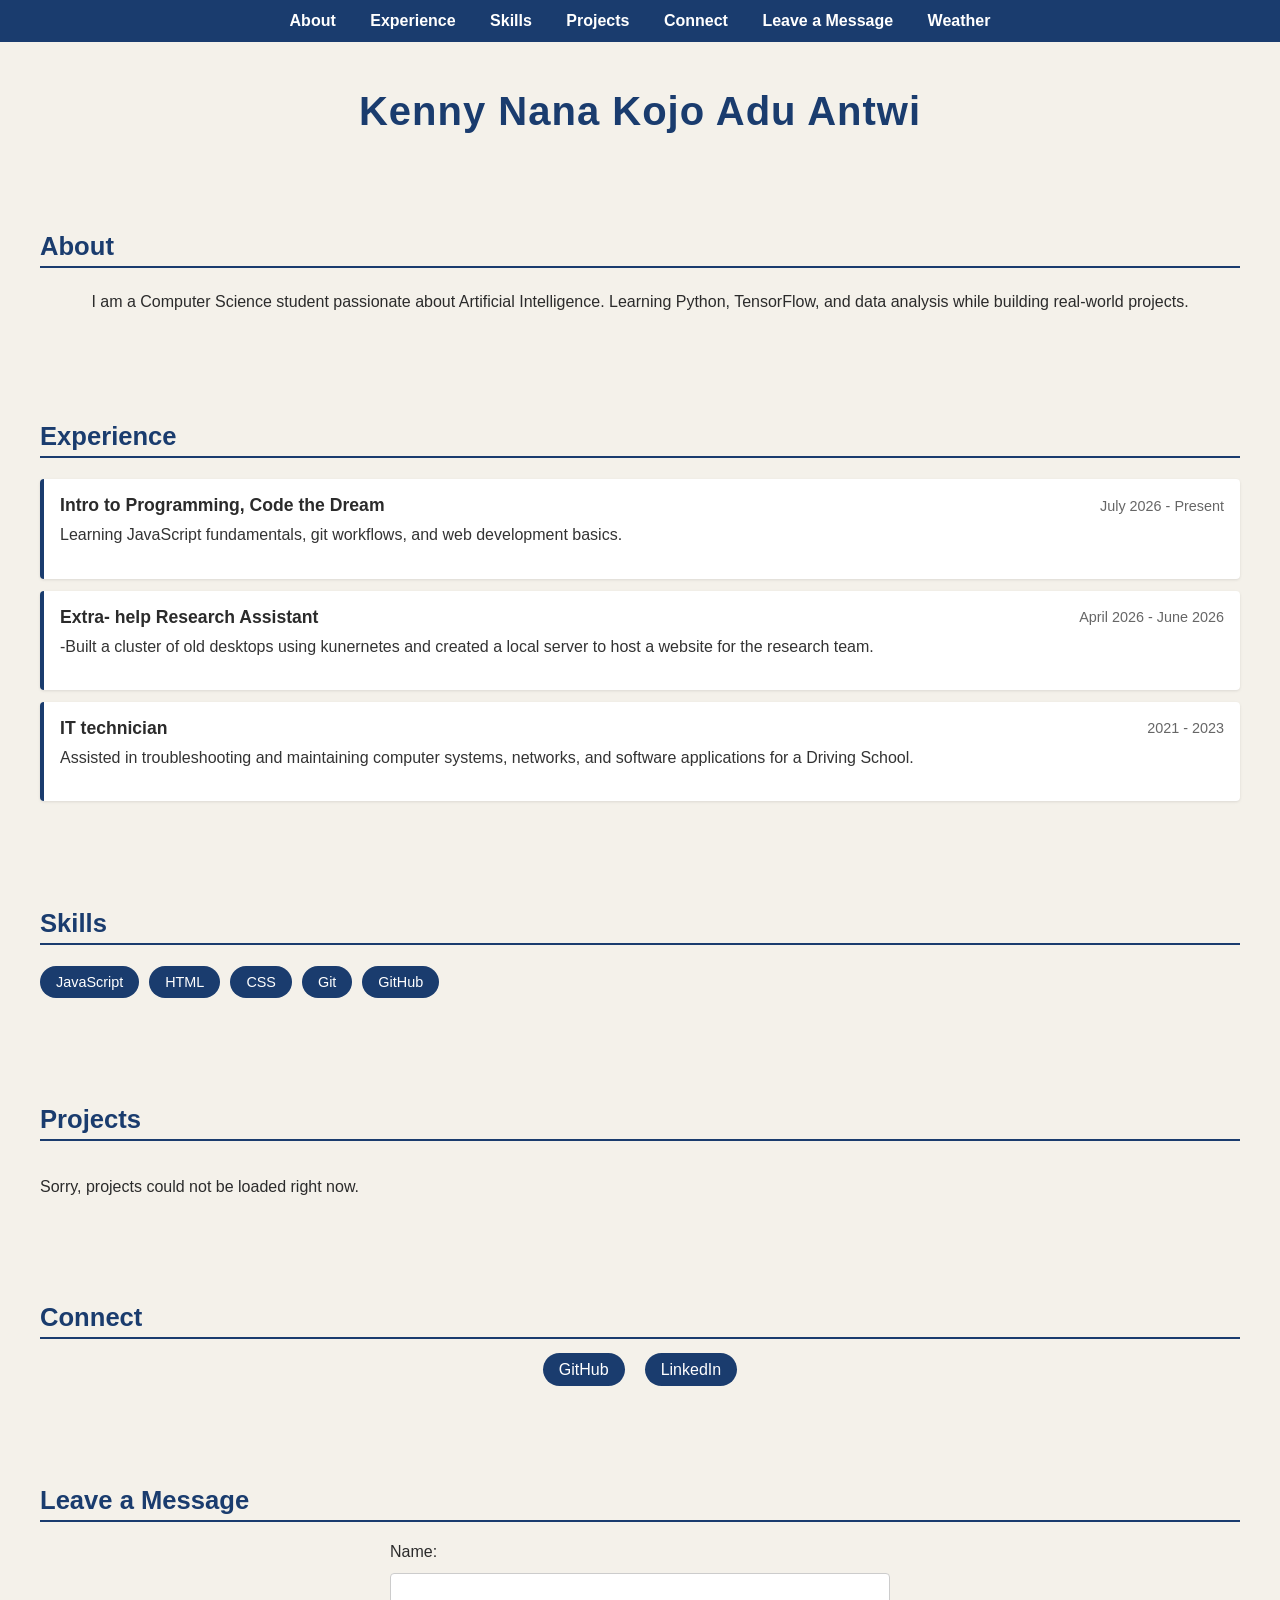
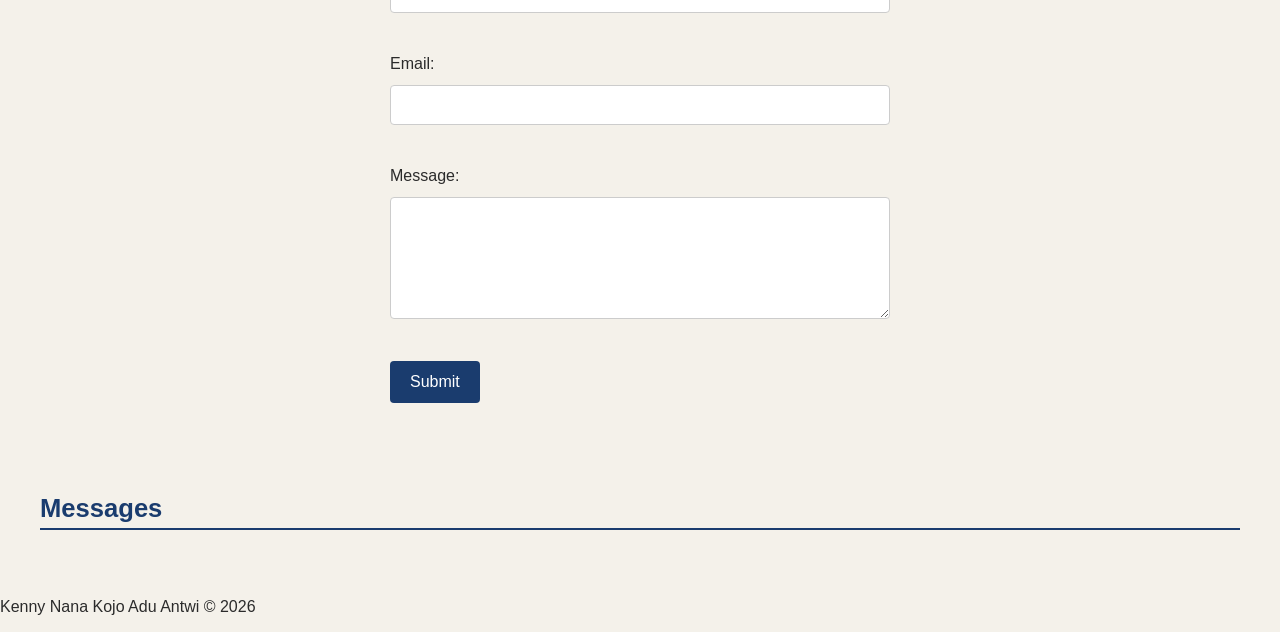
<file: index.html>
<!DOCTYPE html>
<html>
<head>
    <title>Kenny Nana Kojo Adu Antwi's Portfolio</title>
    <meta charset="utf-8">
    <meta name="description" content="Portfolio site for Kenny Nana Kojo Adu Antwi, an aspiring software developer.">
    <meta name="author" content="Kenny Nana Kojo Adu Antwi">
    <link rel="stylesheet" href="css/index.css">
</head>
<body>
    <nav>
        <a href="#About">About</a>
        <a href="#Experience">Experience</a>
        <a href="#Skills">Skills</a>
        <a href="#Projects">Projects</a>
        <a href="#Connect">Connect</a>
        <a href="#LeaveMessage">Leave a Message</a>
        <a href="openapi.html">Weather</a>
    </nav>

    <h1>Kenny Nana Kojo Adu Antwi</h1>

    <section id="About">
        <h2>About</h2>
        <p>
            I am  a Computer Science student passionate about Artificial Intelligence. Learning Python, TensorFlow, and data analysis while building real-world projects.
        </p>
    </section>

    <section id="Experience">
    <h2>Experience</h2>
    <ul>
        <li class="experience-item">
            <div class="experience-header">
                <span class="experience-title">Intro to Programming, Code the Dream</span>
                <span class="experience-date">July 2026 - Present</span>
            </div>
            <p class="experience-description">
                Learning JavaScript fundamentals, git workflows, and web development basics.
            </p>
        </li>
        <li class="experience-item">
            <div class="experience-header">
                <span class="experience-title">Extra- help Research Assistant</span>
                <span class="experience-date">April 2026 - June 2026</span>
            </div>
            <p class="experience-description">
                -Built a cluster of old desktops using kunernetes and created a local server to host a website for the research team.
            </p>
        </li>
        <li class="experience-item">
            <div class="experience-header">
                <span class="experience-title">IT technician</span>
                <span class="experience-date">2021 - 2023</span>
            </div>
            <p class="experience-description">
                Assisted in troubleshooting and maintaining computer systems, networks, and software applications for a Driving School.
            </p>
        </li>
    </ul>
</section>
    <section id="Skills">
        <h2>Skills</h2>
        <ul></ul>
    </section>

    <section id="Projects">
        <h2>Projects</h2>
        <ul></ul>
    </section>

    <section id="Connect">
        <h2>Connect</h2>
        <ul>
            <li><a href="https://github.com/kenshewrote">GitHub</a></li>
            <li><a href="https://www.linkedin.com/in/kenny-adu-antwi">LinkedIn</a></li>
        </ul>
    </section>
    <section id="LeaveMessage">
    <h2>Leave a Message</h2>
    <form name="leave_message">
        <label for="usersName">Name:</label>
        <input type="text" name="usersName" id="usersName" required>
        <br>
        <label for="usersEmail">Email:</label>
        <input type="email" name="usersEmail" id="usersEmail" required>
        <br>
        <label for="usersMessage">Message:</label>
        <textarea name="usersMessage" id="usersMessage" required></textarea>
        <br>
        <button type="submit">Submit</button>
    </form>
    </section>

    <section id="messages">
        <h2>Messages</h2>
        <ul></ul>
    </section>

    <script src="js/index.js"></script>
</body>
</html>
</file>
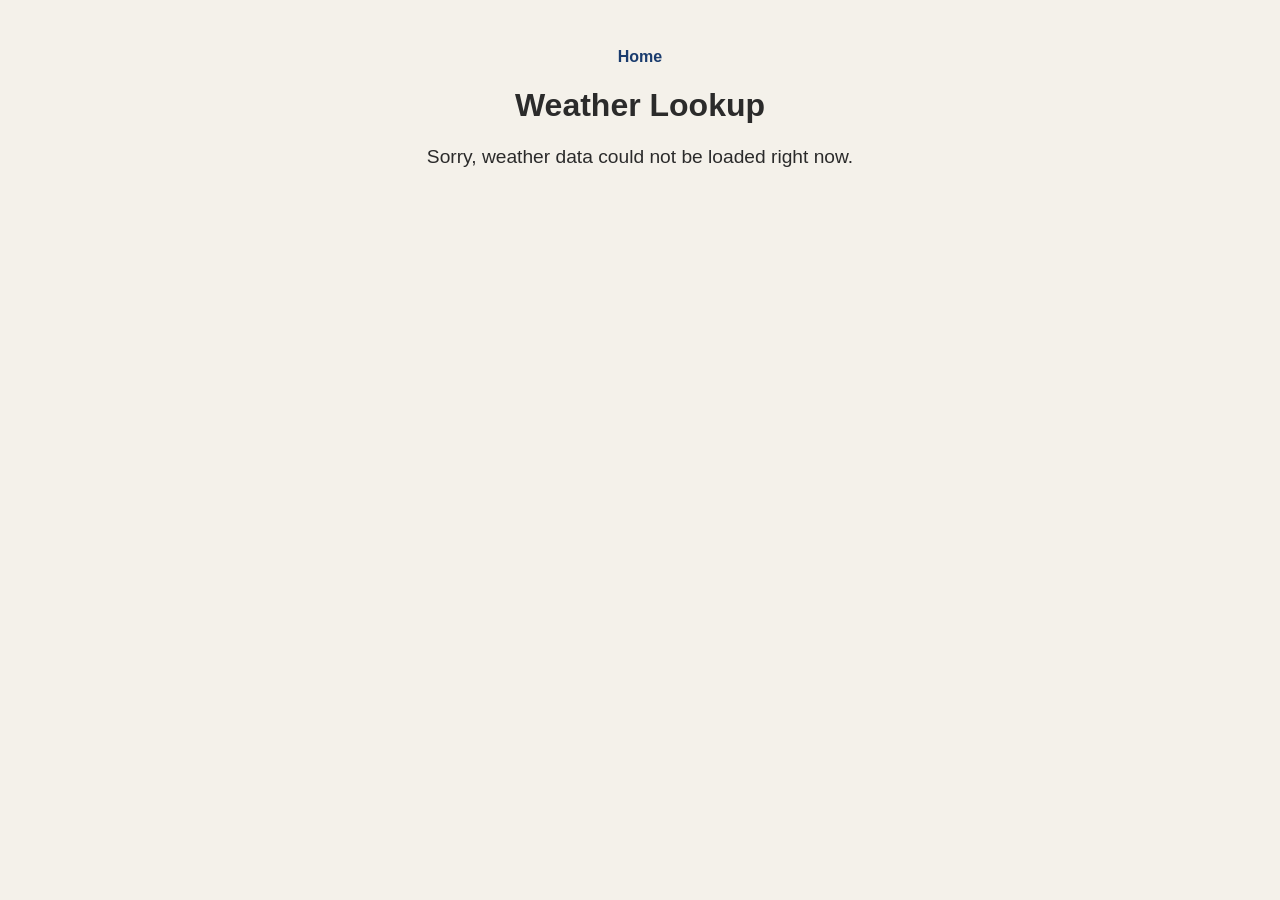
<file: openapi.html>
<!DOCTYPE html>
<html>
<head>
    <title>Weather Lookup</title>
    <meta charset="utf-8">
    <meta name="description" content="A weather lookup page using the Open-Meteo API.">
    <link rel="stylesheet" href="css/openapi.css">
</head>
<body>

    <nav>
        <a href="index.html">Home</a>
    </nav>

    <h1>Weather Lookup</h1>

    <section id="Weather">
        <p id="temperature">Loading temperature...</p>
        <p id="condition">Loading condition...</p>
    </section>

    <script src="js/openapi.js"></script>
</body>
</html>
</file>
<file: css/index.css>
body {
    background-color: #f4f1ea;
    color: #2b2b2b;
    font-family: "Segoe UI", Arial, sans-serif;
    margin: 0;
    padding: 0;
}

h1 {
    text-align: center;
    font-size: 2.5rem;
    color: #1a3c6e;
    padding: 20px 0;
    letter-spacing: 1px;
}

h2 {
    font-size: 1.6rem;
    color: #1a3c6e;
    border-bottom: 2px solid #1a3c6e;
    padding-bottom: 5px;
}

section {
    padding: 30px 40px;
    margin-bottom: 10px;
}

#About p {
    text-align: center;
    line-height: 1.6;
}


#Experience ul {
    list-style: none;
    padding: 0;
}

.experience-item {
    background-color: #ffffff;
    border-left: 4px solid #1a3c6e;
    padding: 16px;
    margin-bottom: 12px;
    border-radius: 4px;
    box-shadow: 0 1px 3px rgba(0,0,0,0.1);
}

.experience-header {
    display: flex;
    justify-content: space-between;
    align-items: center;
}

.experience-title {
    font-weight: bold;
    font-size: 1.1rem;
}

.experience-date {
    color: #666;
    font-size: 0.9rem;
}

.experience-description {
    margin-top: 8px;
    color: #333;
    line-height: 1.4;
}


#Connect ul {
    list-style: none;
    display: flex;
    gap: 20px;
    padding: 0;
    justify-content: center;
}

#Connect a {
    text-decoration: none;
    color: #ffffff;
    background-color: #1a3c6e;
    padding: 8px 16px;
    border-radius: 20px;
    transition: background-color 0.2s ease;
}

#Connect a:hover {
    background-color: #14294d;
}

nav {
    background-color: #1a3c6e;
    padding: 12px 0;
    text-align: center;
}

nav a {
    color: #ffffff;
    margin: 0 15px;
    text-decoration: none;
    font-weight: bold;
}

nav a:hover {
    text-decoration: underline;
}

#Skills ul {
    list-style: none;
    display: flex;
    flex-wrap: wrap;
    gap: 10px;
    padding: 0;
}

#Skills li {
    background-color: #1a3c6e;
    color: #ffffff;
    padding: 8px 16px;
    border-radius: 20px;
    font-size: 0.9rem;
}

#LeaveMessage form {
    display: flex;
    flex-direction: column;
    max-width: 500px;
    margin: 0 auto;
    gap: 12px;
}

#LeaveMessage input,
#LeaveMessage textarea {
    padding: 10px;
    font-size: 1rem;
    border: 1px solid #ccc;
    border-radius: 4px;
}

#LeaveMessage textarea {
    min-height: 100px;
}

#LeaveMessage button {
    padding: 12px 20px;
    font-size: 1rem;
    background-color: #1a3c6e;
    color: #fff;
    border: none;
    border-radius: 4px;
    cursor: pointer;
    width: fit-content;
}

#messages li {
    background-color: #ffffff;
    padding: 12px;
    margin-bottom: 10px;
    border-radius: 4px;
    box-shadow: 0 1px 3px rgba(0,0,0,0.1);
}

#messages button {
    margin-top: 8px;
    padding: 6px 12px;
    font-size: 0.85rem;
    cursor: pointer;
}

@media (max-width: 600px) {
    #LeaveMessage input,
    #LeaveMessage textarea,
    #LeaveMessage button {
        font-size: 1.1rem;
        padding: 14px;
    }
}

#Projects ul {
    list-style: none;
    display: flex;
    flex-wrap: wrap;
    gap: 12px;
    padding: 0;
}

#Projects li {
    background-color: #1a3c6e;
    color: #ffffff;
    padding: 10px 16px;
    border-radius: 6px;
    font-size: 0.9rem;
}

@media (max-width: 600px) {
    #Projects ul {
        flex-direction: column;
    }
}
</file>
<file: css/openapi.css>
body {
    background-color: #f4f1ea;
    color: #2b2b2b;
    font-family: "Segoe UI", Arial, sans-serif;
    text-align: center;
    padding: 40px;
}

nav a {
    color: #1a3c6e;
    font-weight: bold;
    text-decoration: none;
}

#Weather {
    margin-top: 20px;
    font-size: 1.2rem;
}
</file>
